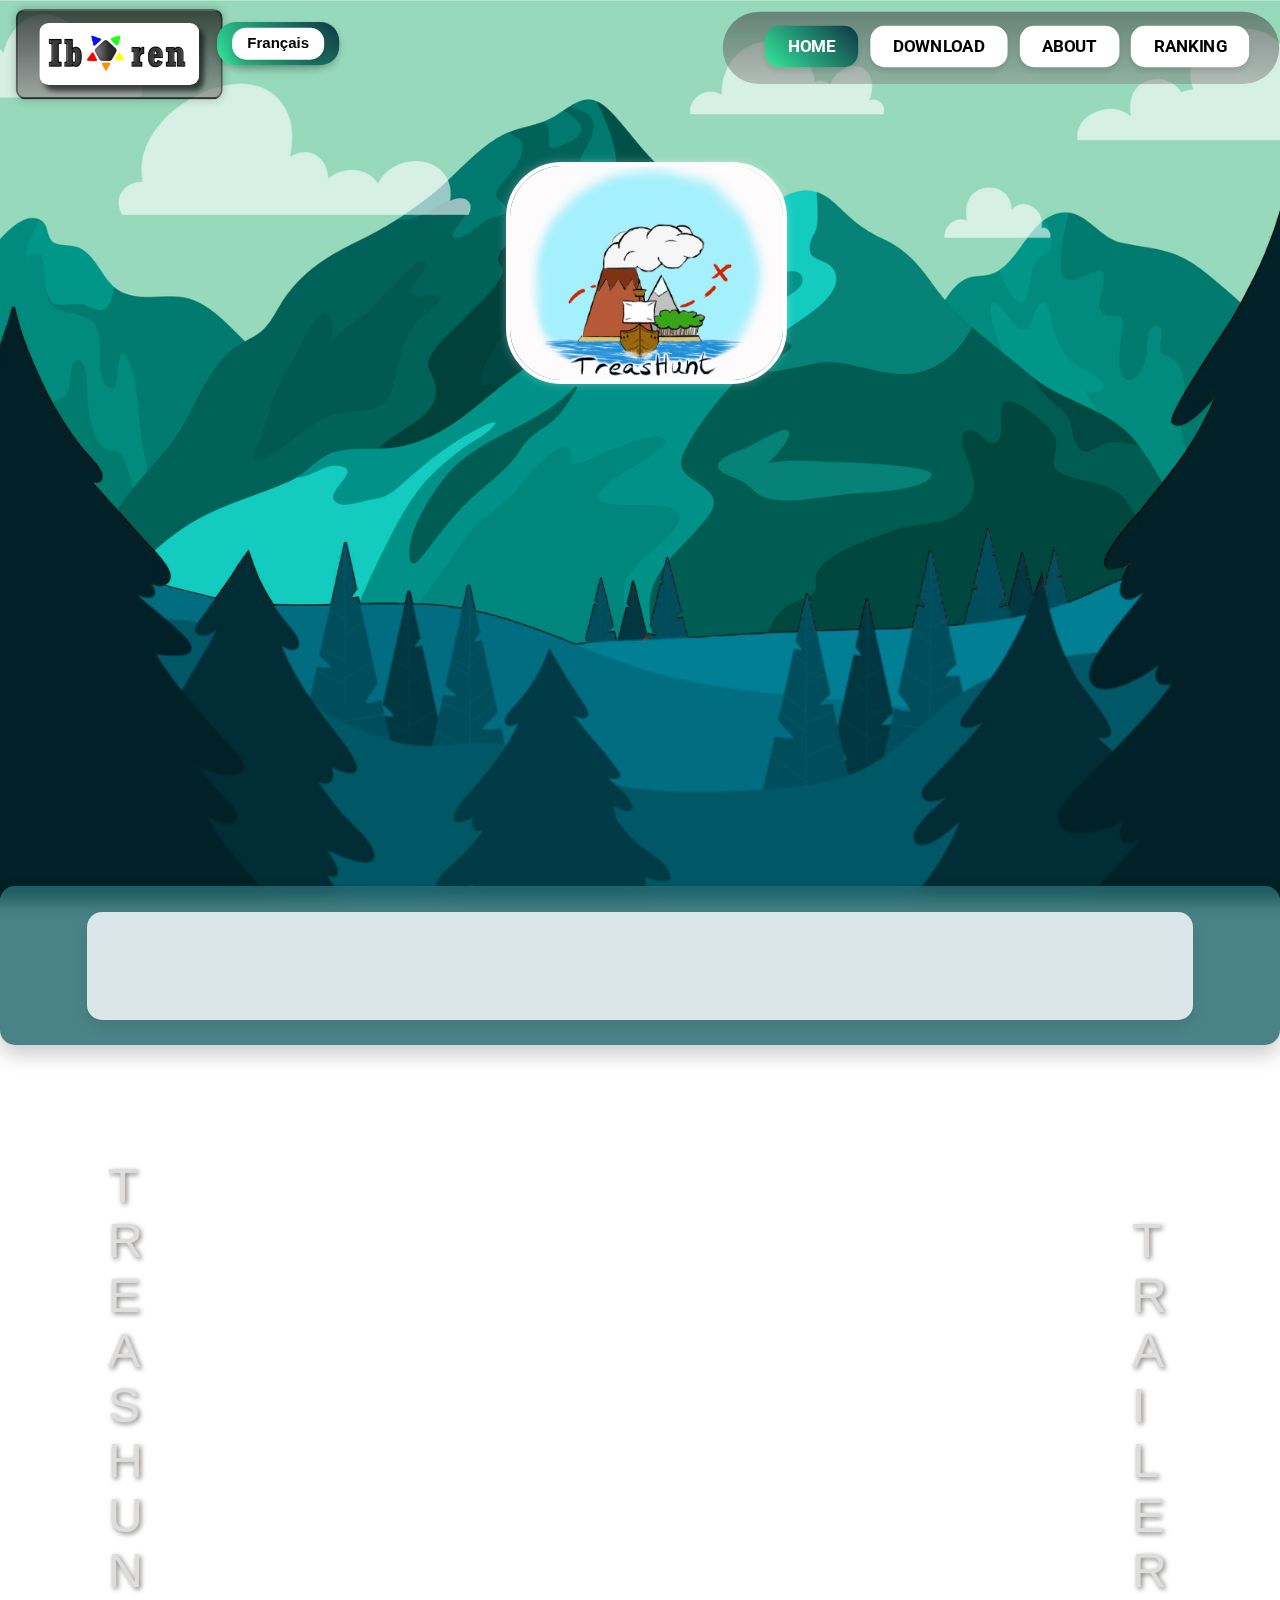
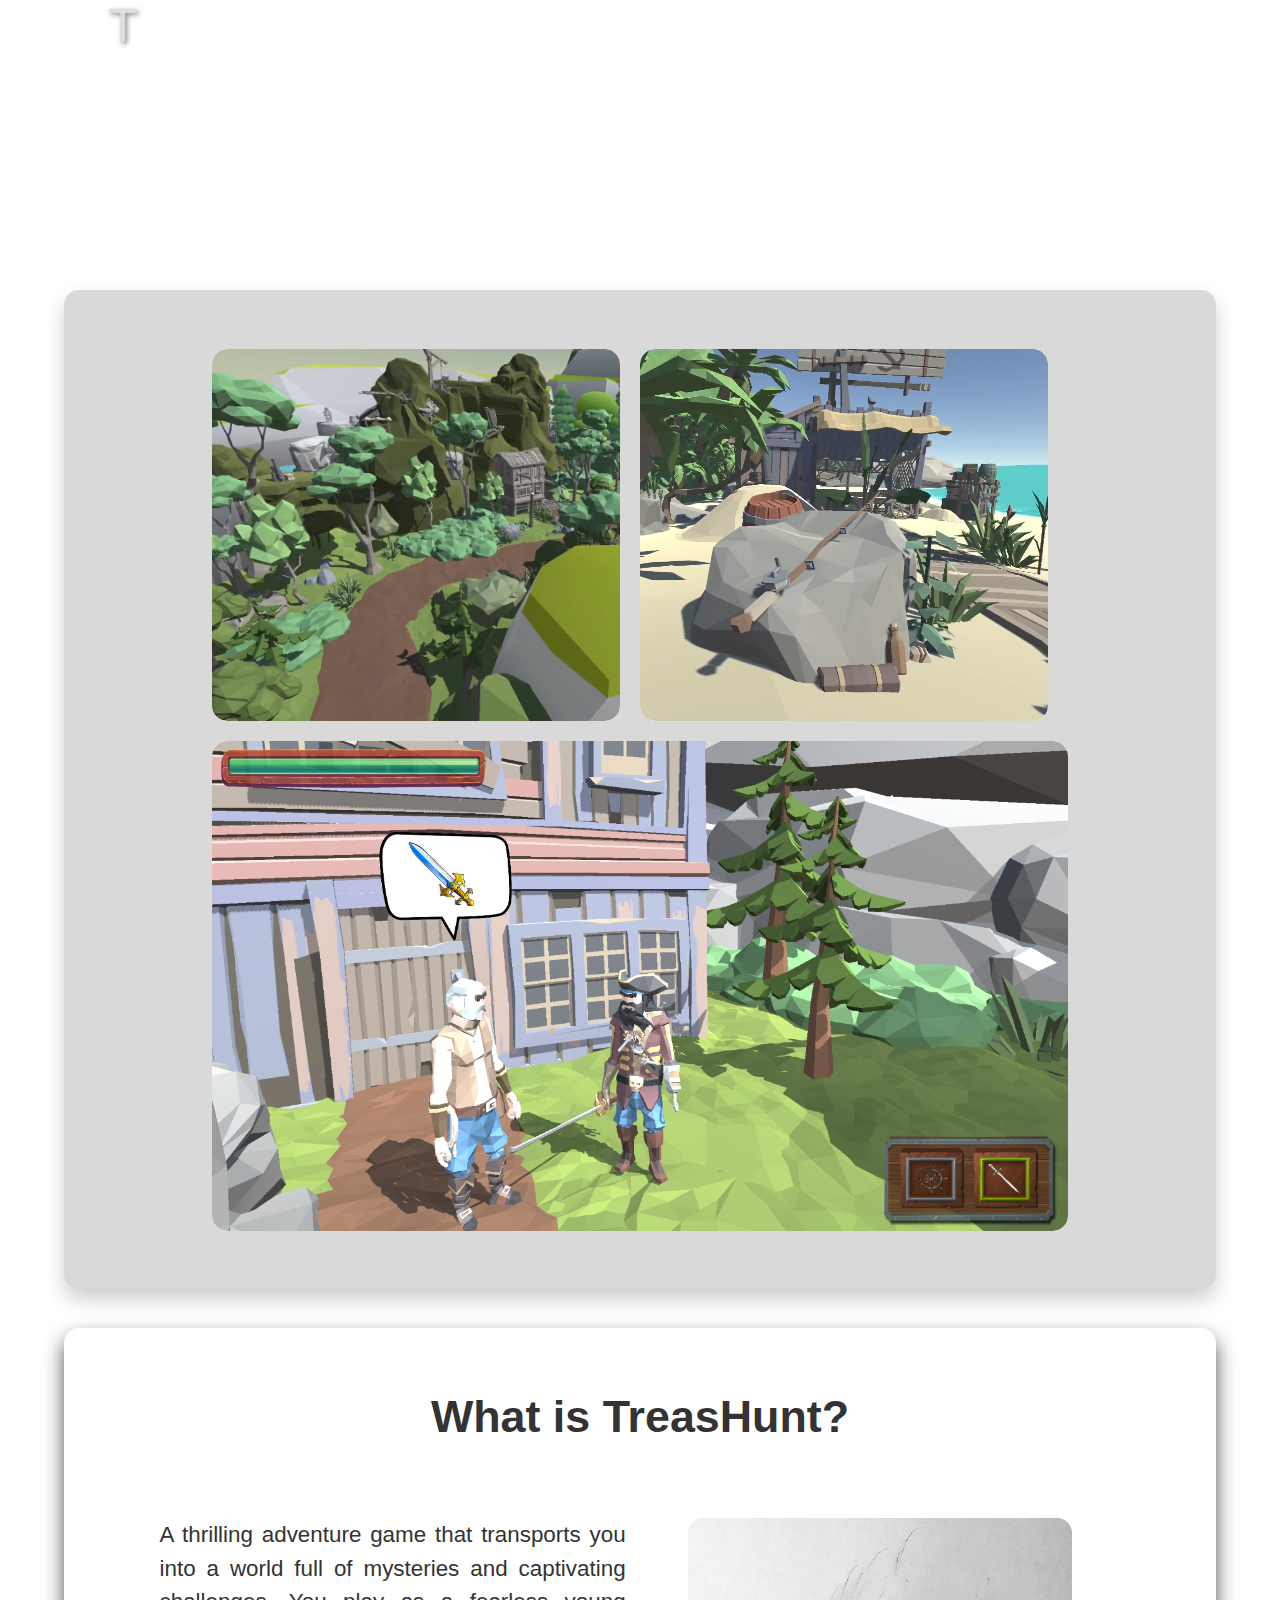
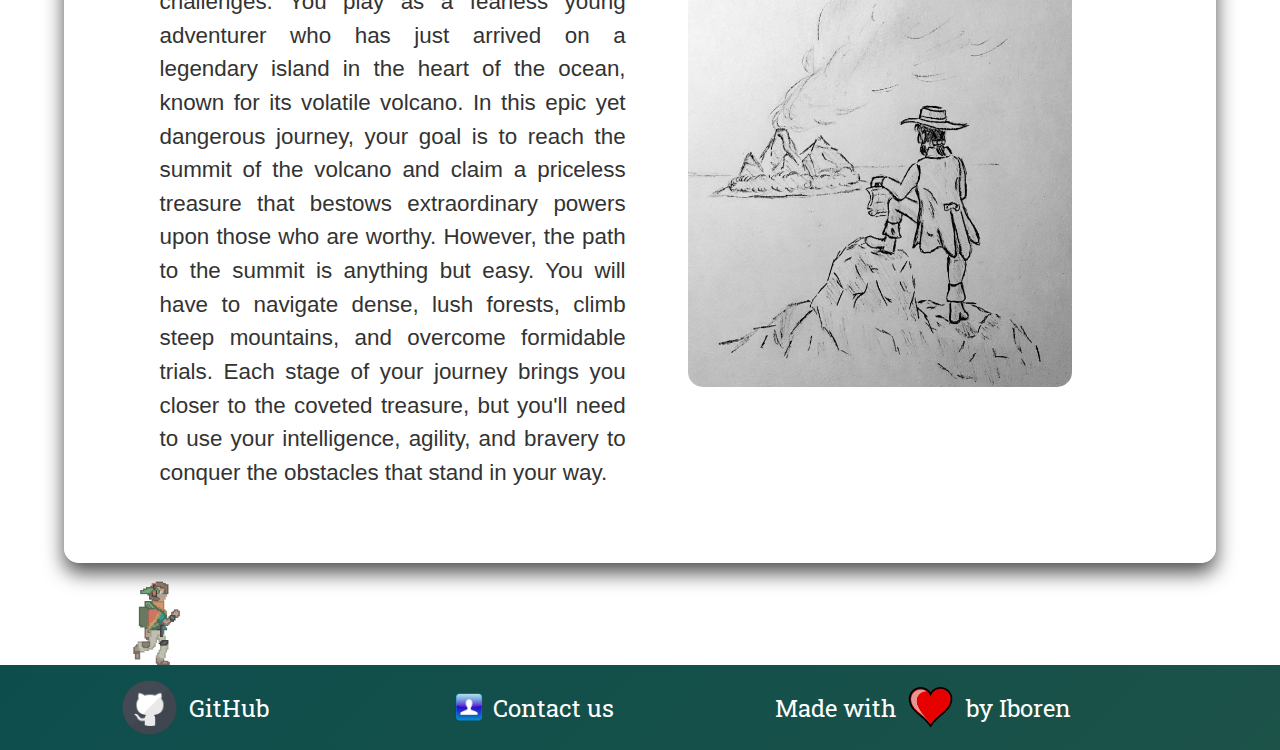
<file: index.html>
<!DOCTYPE html>
<html lang="fr">
<head>
    <meta charset="UTF-8">
    <meta name="viewport" content="width=device-width, initial-scale=1.0">
    <title>Accueil</title>

    <link rel="preconnect" href="https://fonts.googleapis.com">
    <link rel="preconnect" href="https://fonts.gstatic.com" crossorigin>
   
    <link rel="stylesheet" href="style/navbar.css">
    <link rel="stylesheet" href="style/style-home.css">
    <link rel="stylesheet" href="/style/custom-cursor.css">
    <script src="js/index-lang.js"></script>
    
    
</head>
<style>

    
</style>
<body>
    <div class="cursor"></div>
    <div class="cursor2"></div>
    <div class="black-background">
        <section>
            <div class="parallax">
                <div class="background-layer" data-speed="5"></div>
                <img src="media/Forestpt1.png" class="layer" id="plain" data-speed="0">
                <img src="media/Forestpt2.png" class="layer" id="sky" data-speed="2">
                <a href="./index/download.html"><img src="media/logo_v0.png" class="logo-rotate" id="logo" alt="Logo"></a>
            </div>
        </section>
    </div>
    <header>
        <div class="logo-bg">
            <div class="logo-container">
                <a href="index/download.html"><img src="media/iboren.png" id="ibo" alt="iboren"></a>
            </div>
        </div>
       <div class="language-switcher">
    <button id="lang-en" style="display: none;">English</button>
    <button id="lang-fr" class="active">Français</button>
</div>

        
        <nav>
            <ul>
                <li><a href="index.html"  class ="active a-nav">Home</a></li>
                <li><a href="index/download.html" class="a-nav" id="download-nav">Download</a></li>
                <li><a href="index/about.html" class="a-nav">About</a></li>
                <li><a href="index/leaderboard.html" class="a-nav">Ranking</a></li>
            </ul>
           
        </nav>
    </header>
    <div class="sec">
        <div class="translucent-background">
            <div class="wrapper">
                <div class="text-box">
                    <h3>Welcome to Treashunt</h3>
                </div>
            </div>
        </div>

        <div class="video-container">
            <div class="text-left">
                <p>T<br>R<br>E<br>A<br>S<br>H<br>U<br>N<br>T</p>
            </div>
             
            <div class="video-frame">
                <div id="player">
           
                </div>
            </div>
            <div class="text-right">
                <p>T<br>R<br>A<br>I<br>L<br>E<br>R</p>
            </div>
           
        </div>
        
        <div class="animated-title" style="margin-top: 50%;">
            <h1>Set off on an adventure !</h1>
        </div>
        
        
        <div class="background-Picture">
            <div class="picture-treashunt">
                <div class="grid-item">
                    <img src="media/forestchap1.png" alt="Forest">
                    <div class="text-overlay">
                        <h3>Adventure</h3>
                    </div>
                </div>
                <div class="grid-item">
                    <img src="media/beach.png" alt="Beach">
                    <div class="text-overlay">
                        <h3>Emotional</h3>
                    </div>
                </div>
                <div class="grid-item large">
                    <img src="media/trader.png" alt="Trader">
                    <div class="text-overlay">
                        <h3>History</h3>
                    </div>
                </div>
            </div>
        </div>
    </div>
    <div class="Story-content">
        <div class="story-background">
            <div class="story-header">
                <h2>What is TreasHunt ?</h2>
            </div>
            <div class="story-content">
                <div class="story-text">
                    <p>A thrilling adventure game that transports you into a world full of mysteries and captivating challenges. 
                        You play as a fearless young adventurer who has just arrived on a legendary island in the heart of the ocean, 
                        known for its volatile volcano. In this epic yet dangerous journey, your goal is to reach the summit of the volcano 
                        and claim a priceless treasure that bestows extraordinary powers upon those who are worthy. <br>
                        However, the path to the summit is anything but easy. You will have to navigate dense, lush forests, 
                        climb steep mountains, and overcome formidable trials. Each stage of your journey brings you closer to the coveted treasure, 
                        but you'll need to use your intelligence, agility, and bravery to conquer the obstacles that stand in your way.
                    </p>
                </div>
                
                <div class="story-image">
                    <img src="media/dessin.png" alt="Volcano">
                </div>
            </div>
        </div>
    </div>
    <img src="media/runner.gif" class="runner" alt="LBonet">
    <img src="media/bubble.png" class="bubble" alt="Bubblet">

   
    <div class="footer-container">
       
        <ul class="footer-links">
            <li class="footer-item">
                <a href="https://github.com/frost-phoenix/treashunt" target="_blank">
                    <img src="media/github-logo.png" id="github-logo" alt="GitHub" class="footer-icon">
                    GitHub
                </a>
            </li>
            <li class="footer-item">
                <a href="https://mail.google.com" target="_blank" class="contact-link">
                    <img src="media/contact-logo.png" id="contact-logo" alt="Contact" class="footer-icon">
                    <span id="contact">Contact us</span>
                </a>
            </li>
            <li class="footer-item">
                Made with <img src="media/heart-logo.png" alt="Heart" class="footer-icon"> by Iboren
            </li>
        </ul>
    </div>


    <script>
        window.addEventListener('scroll', function() {
            const header = document.querySelector('header');
            if (window.scrollY > 100) {
                document.body.classList.add('scrolled');
            } else {
                document.body.classList.remove('scrolled');
            }
        });
    </script>
    
    <script>
      window.addEventListener('scroll', function() {
        const layers = document.querySelectorAll('.layer, .background-layer');
        layers.forEach(layer => {
            const speed = parseFloat(layer.getAttribute('data-speed'));
            const yPos = -(window.pageYOffset * speed / 2);
            layer.style.transform = `translateY(${yPos}px)`;
        });

        const scrollY = window.scrollY;

        const sky = document.getElementById('sky');
        if (sky) {
            sky.style.top = `${scrollY * 1.6}px`;
        }
        if (logo) {
        const scrollY = window.scrollY || window.pageYOffset;
        const opacity = scrollY > 550 ? 0 : 1;

    
        const initialTopPercent = 18;
        const initialTopPixels = (initialTopPercent / 100) * window.innerHeight;
        const newTopPixels = initialTopPixels - scrollY *1.5 ;

        logo.style.top = `${newTopPixels}px`;
        logo.style.opacity = opacity;
    }
    });
        window.addEventListener('scroll', function() {
            const textBox = document.querySelector('.text-box');
            const textBoxPosition = textBox.getBoundingClientRect().top;
            const screenPosition = window.innerHeight / 1.3;

            if (textBoxPosition < screenPosition) {
                textBox.classList.add('reveal');
                textBox.classList.add('visible');
               
            }
        });

        window.addEventListener('scroll', function() {
    const animatedTitle = document.querySelector('.animated-title');
    const titlePosition = animatedTitle.getBoundingClientRect().top;
    const screenPosition = window.innerHeight / 1.3;
    const trad = document.querySelector('language-switcher');
    
    if (titlePosition < screenPosition) {
        animatedTitle.classList.add('visible');
    }
});
    </script>
    <script>
     
           
        var tag = document.createElement('script');
        tag.src = "https://www.youtube.com/iframe_api";
        var firstScriptTag = document.getElementsByTagName('script')[0];
        firstScriptTag.parentNode.insertBefore(tag, firstScriptTag);

       
        var player;
        function onYouTubeIframeAPIReady() {
            player = new YT.Player('player', {
                height: '390',
                width: '640',
                videoId: 'hZgV6ss62sE',
                events: {
                    'onReady': onPlayerReady,
                    'onStateChange': onPlayerStateChange
                }
            });
        }

       
        function onPlayerReady(event) {
            event.target.playVideo();
        }

     
        var done = false;
        function onPlayerStateChange(event) {
            if (event.data == YT.PlayerState.PLAYING && !done) {
                done = true;
            }
        }
        function stopVideo() {
            player.stopVideo();
        }
 
   

        document.addEventListener("DOMContentLoaded", function() {
        const btnEnglish = document.getElementById('lang-en');
        const btnFrench = document.getElementById('lang-fr');

        btnEnglish.addEventListener('click', function() {
            btnEnglish.style.display = 'none';
            btnFrench.style.display = 'inline-block';
            btnEnglish.classList.remove('active');
            btnFrench.classList.add('active');
        
        });

        btnFrench.addEventListener('click', function() {
            btnFrench.style.display = 'none';
            btnEnglish.style.display = 'inline-block';
            btnFrench.classList.remove('active');
            btnEnglish.classList.add('active');
            
        });
    });


    </script>
</body>
</html>
</file>
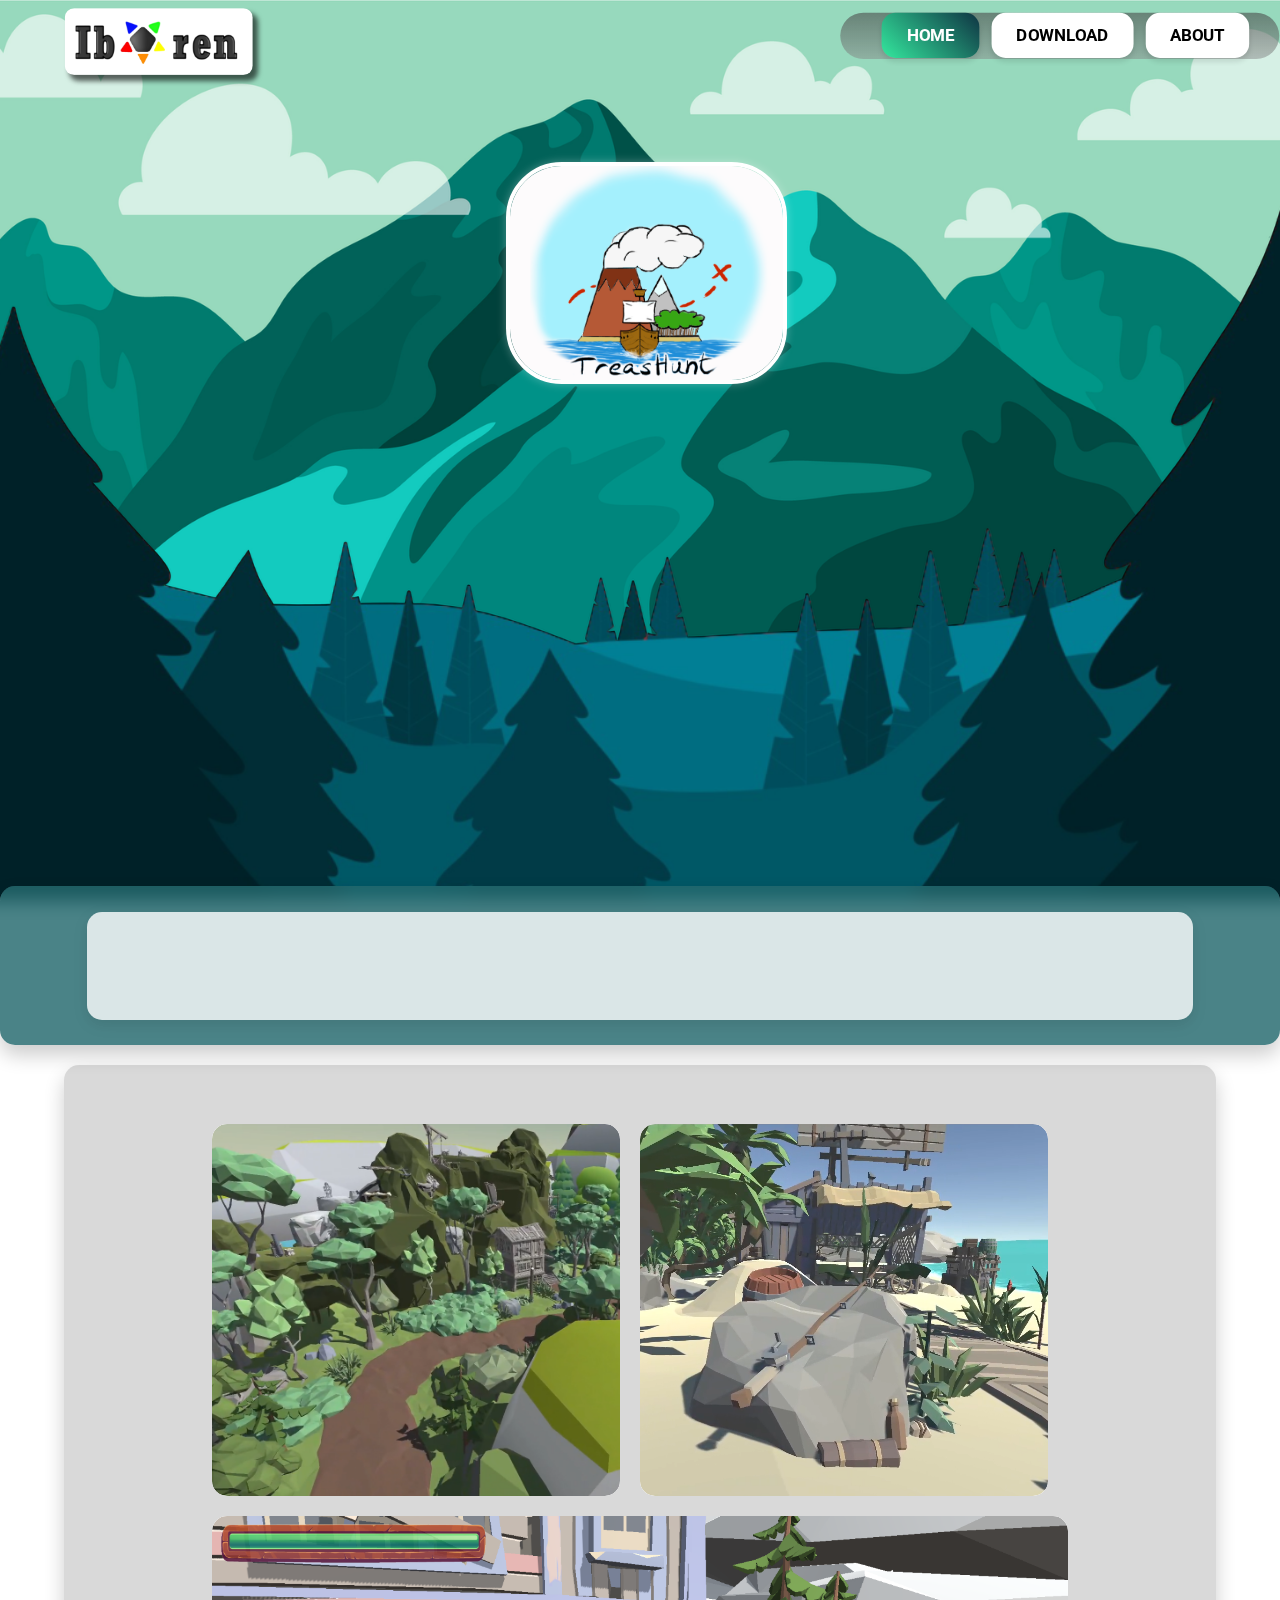
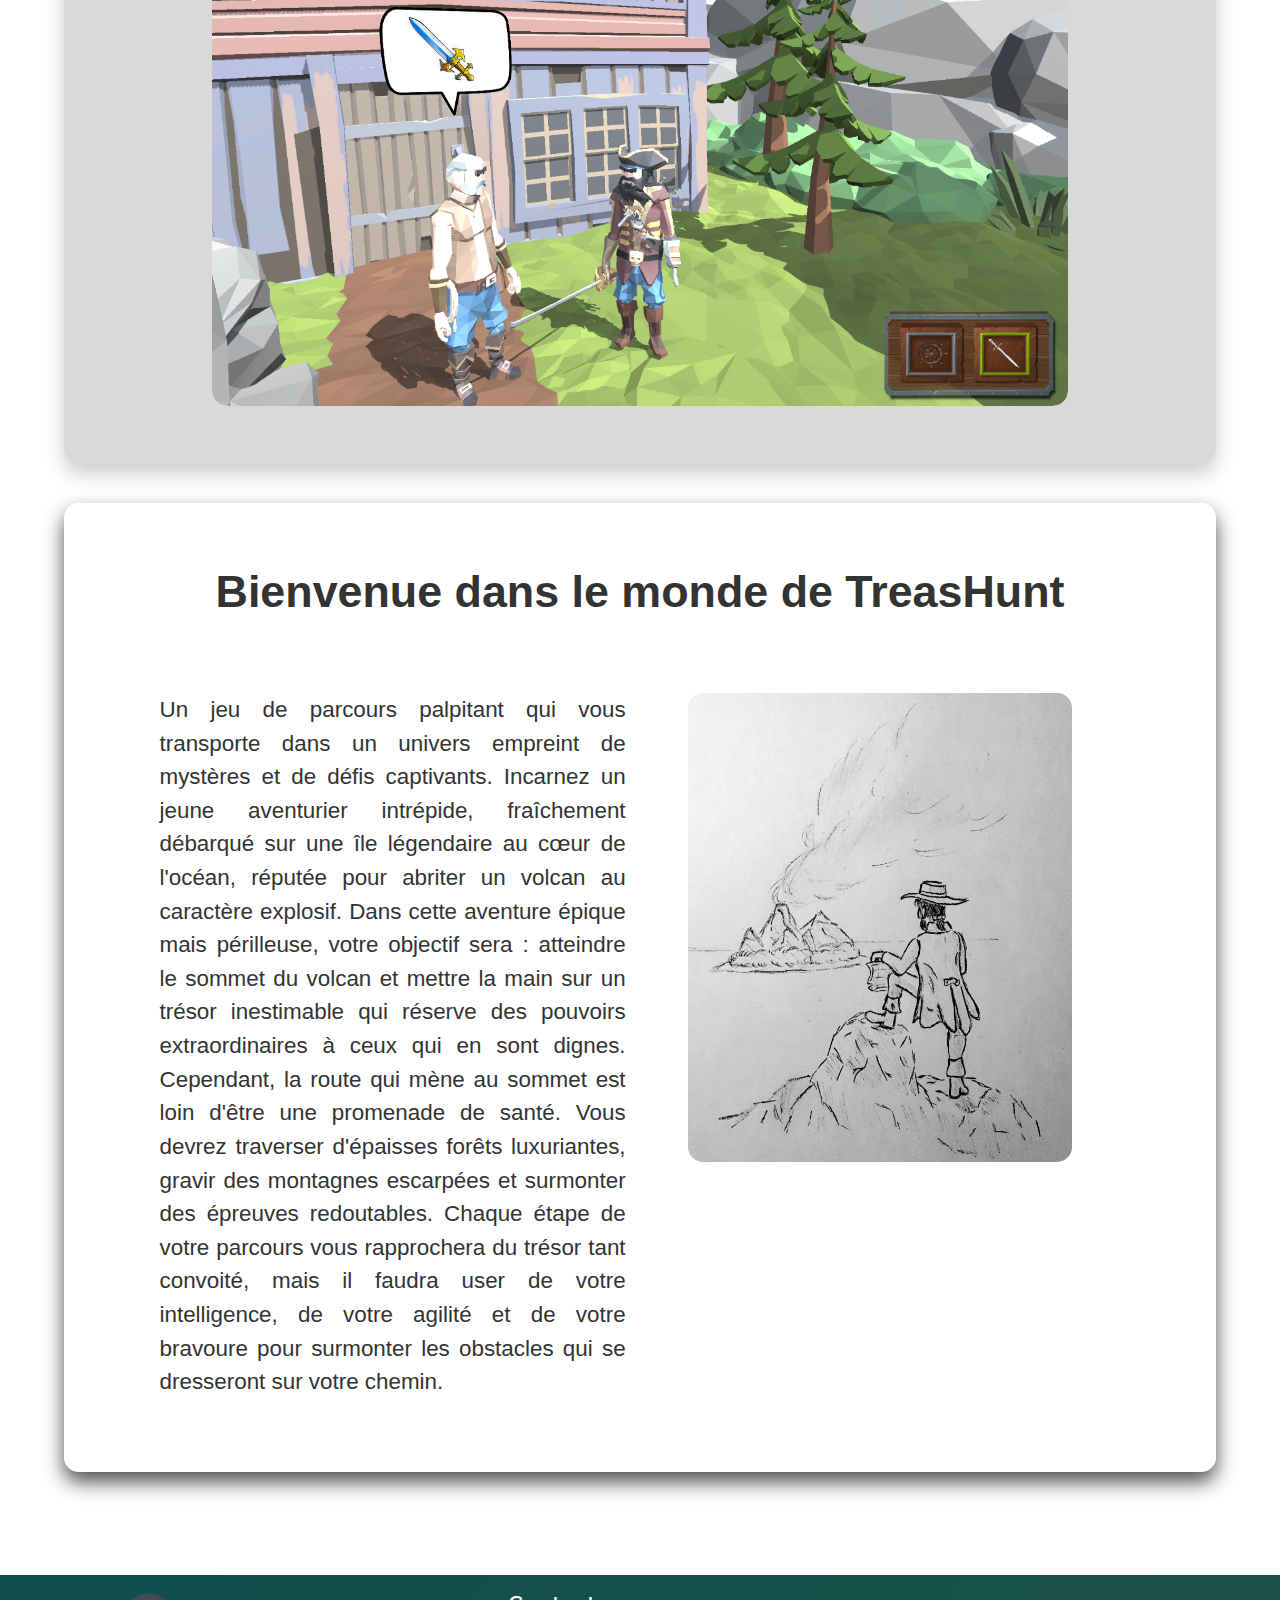
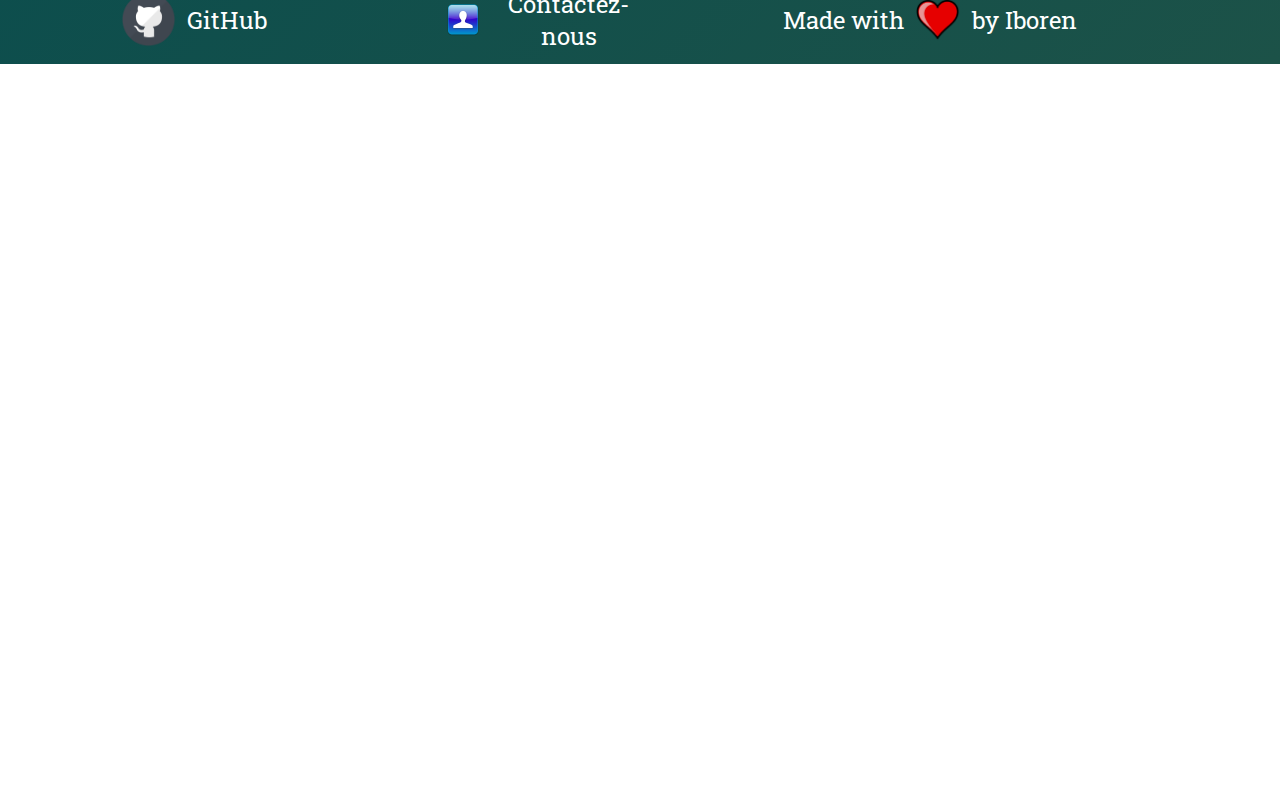
<file: index-home.html>
<!DOCTYPE html>
<html lang="fr">
<head>
    <meta charset="UTF-8">
    <meta name="viewport" content="width=device-width, initial-scale=1.0">
    <title>Iboren Website</title>
    <link rel="stylesheet" href="style/style-home.css">
    <link rel="stylesheet" href="style/navbar.css">
</head>
<body>
    <header>
        <div class="logo-container">
            <img src="media/iboren.png" id="ibo" alt="iboren">
        </div>
        <nav>
            <ul>
                <li><a href="index-home.html" class="active">Home</a></li>
                <li><a href="index/download.html">Download</a></li>
                <li><a href="index/about.html">About</a></li>
            </ul>
        </nav>
    </header>
    <div class="black-background">
        <section>
            <div class="parallax">
                <div class="background-layer" data-speed="5"></div>
                <img src="media/Forestpt1.png" class="layer" id="plain" data-speed="0">
                <img src="media/Forestpt2.png" class="layer" id="sky" data-speed="2">
                <img src="media/logo_v0.png" class="logo-rotate" id="logo" alt="Logo">
            </div>
        </section>
    </div>
    <div class="sec">
        <div class="translucent-background">
            <div class="wrapper">
                <div class="text-box">
                    <h3>Welcome in Treashunt</h3>
                </div>
            </div>
        </div>

        <div class="background-Picture">
            <div class="picture-treashunt">
                <div class="grid-item">
                    <img src="media/forestchap1.png" alt="Forest">
                    <div class="text-overlay">
                        <h3>Aventure</h3>
                    </div>
                </div>
                <div class="grid-item">
                    <img src="media/beach.png" alt="Beach">
                    <div class="text-overlay">
                        <h3>Emotion</h3>
                    </div>
                </div>
                <div class="grid-item large">
                    <img src="media/trader.png" alt="Trader">
                    <div class="text-overlay">
                        <h3>Histoire</h3>
                    </div>
                </div>
            </div>
        </div>
    </div>
    <div class="Story-content">
        <div class="story-background">
            <div class="story-header">
                <h2>Bienvenue dans le monde de TreasHunt</h2>
            </div>
            <div class="story-content">
                <div class="story-text">
                    <p>Un jeu de parcours palpitant qui vous transporte dans un univers empreint de mystères et de défis captivants. Incarnez un jeune aventurier intrépide, fraîchement débarqué sur une île légendaire au cœur de l'océan, réputée pour abriter un volcan au caractère explosif. Dans cette aventure épique mais périlleuse, votre objectif sera : atteindre le sommet du volcan et mettre la main sur un trésor inestimable qui réserve des pouvoirs extraordinaires à ceux qui en sont dignes. Cependant, la route qui mène au sommet est loin d'être une promenade de santé. Vous devrez traverser d'épaisses forêts luxuriantes, gravir des montagnes escarpées et surmonter des épreuves redoutables. Chaque étape de votre parcours vous rapprochera du trésor tant convoité, mais il faudra user de votre intelligence, de votre agilité et de votre bravoure pour surmonter les obstacles qui se dresseront sur votre chemin.</p>
                </div>
                <div class="story-image">
                    <img src="media/dessin.png" alt="Volcano">
                </div>
            </div>
        </div>
    </div>
    <section class="EndPage">
        <div class="footer-container">
            <ul class="footer-links">
                <li class="footer-item">
                    <a href="https://github.com/iboren" target="_blank">
                        <img src="media/github-logo.png" id="github-logo" alt="GitHub" class="footer-icon">
                        GitHub
                    </a>
                </li>
                <li class="footer-item">
                    <a href="https://mail.google.com" target="_blank" class="contact-link">
                        <img src="media/contact-logo.png" id="contact-logo" alt="Contact" class="footer-icon">
                        <span>Contactez-nous</span>
                    </a>
                </li>
                <li class="footer-item">
                    Made with <img src="media/heart-logo.png" alt="Heart" class="footer-icon"> by Iboren
                </li>
            </ul>
        </div>
    </section>
    
    
    
    
    <script>
      window.addEventListener('scroll', function() {
        const layers = document.querySelectorAll('.layer, .background-layer');
        layers.forEach(layer => {
            const speed = parseFloat(layer.getAttribute('data-speed'));
            const yPos = -(window.pageYOffset * speed / 2);
            layer.style.transform = `translateY(${yPos}px)`;
        });

        const scrollY = window.scrollY;

        const sky = document.getElementById('sky');
        if (sky) {
            sky.style.top = `${scrollY * 1.6}px`;
        }

        const logo = document.getElementById('logo');
        if (logo) {
            const opacity = scrollY > 550 ? 0 : 1; // Ajustez cette valeur selon votre besoin
            logo.style.top = `${scrollY *0.1}px`; // Ajustez cette valeur pour contrôler le déplacement vertical du logo
            logo.style.opacity = opacity;
        }
    });
        window.addEventListener('scroll', function() {
            const textBox = document.querySelector('.text-box');
            const textBoxPosition = textBox.getBoundingClientRect().top;
            const screenPosition = window.innerHeight / 1.3;

            if (textBoxPosition < screenPosition) {
                textBox.classList.add('reveal');
                textBox.classList.add('visible');
            }
        });
    </script>
</body>
</html>
</file>
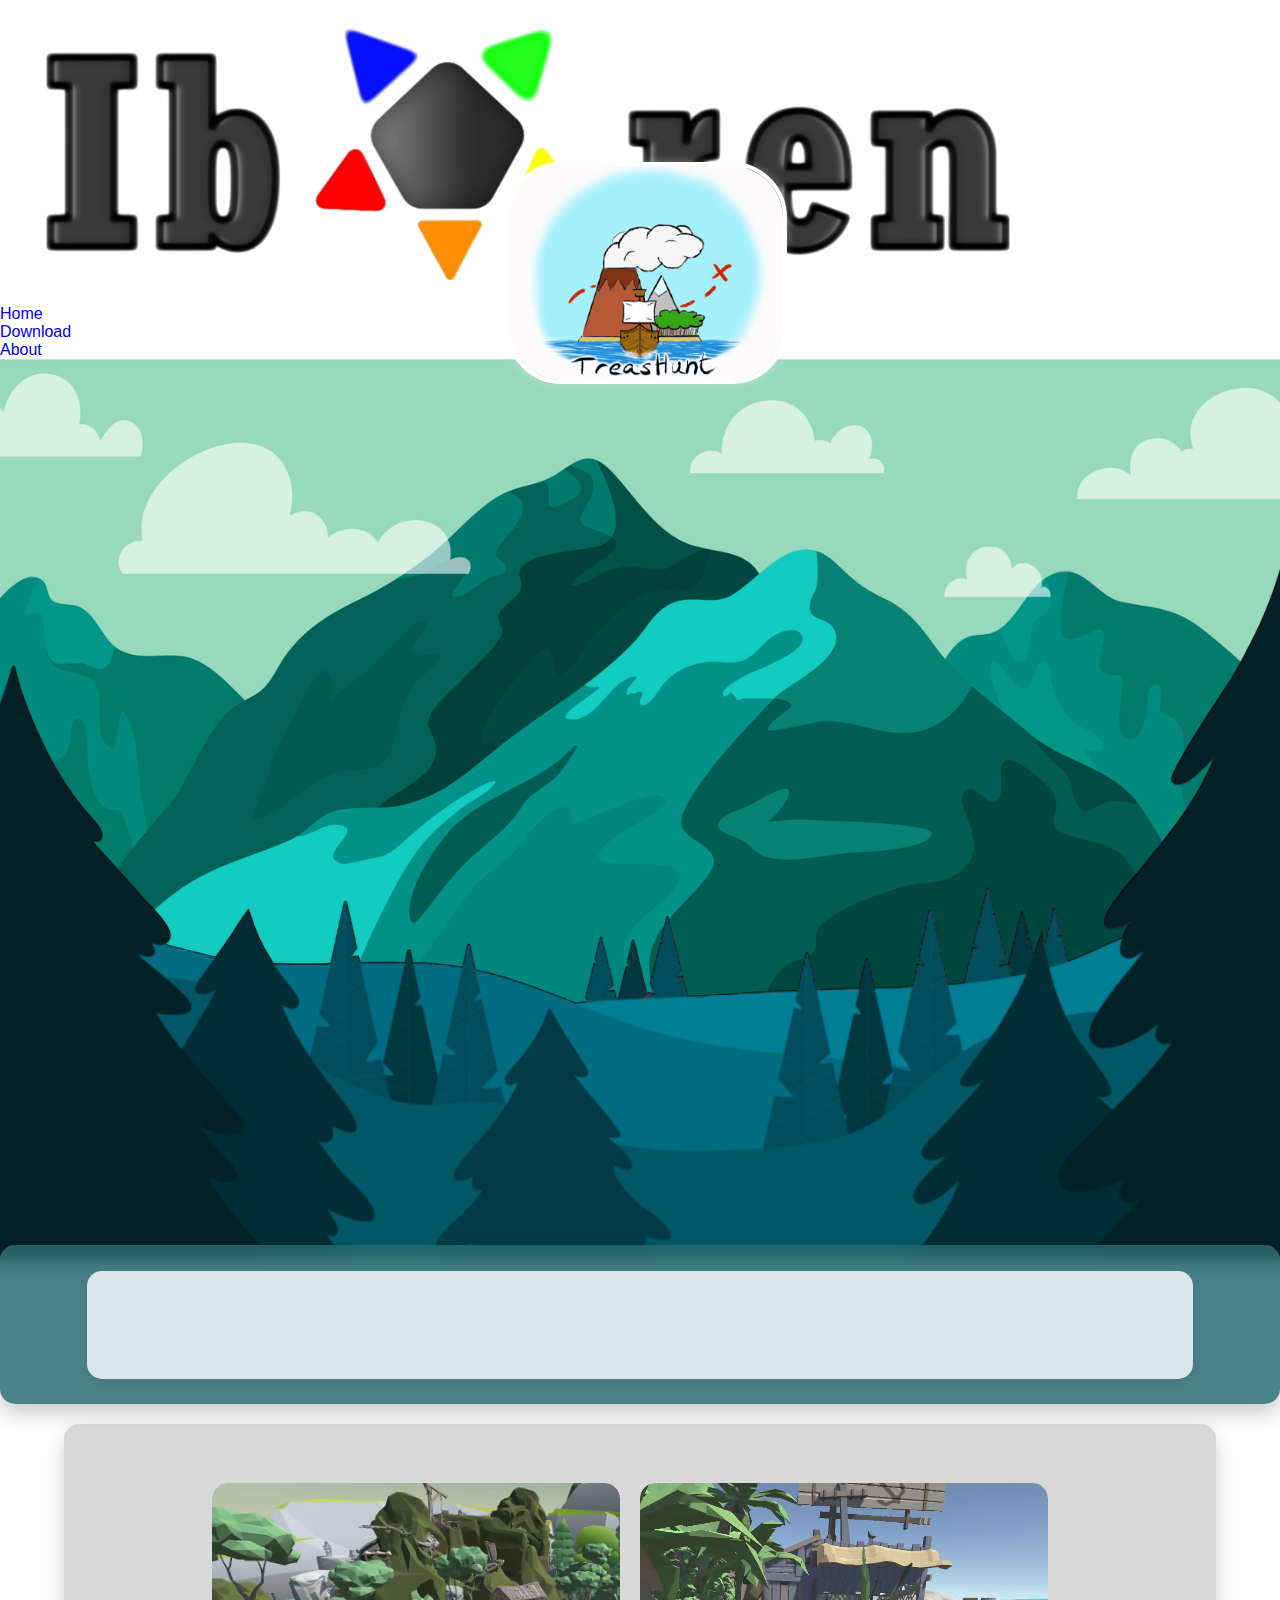
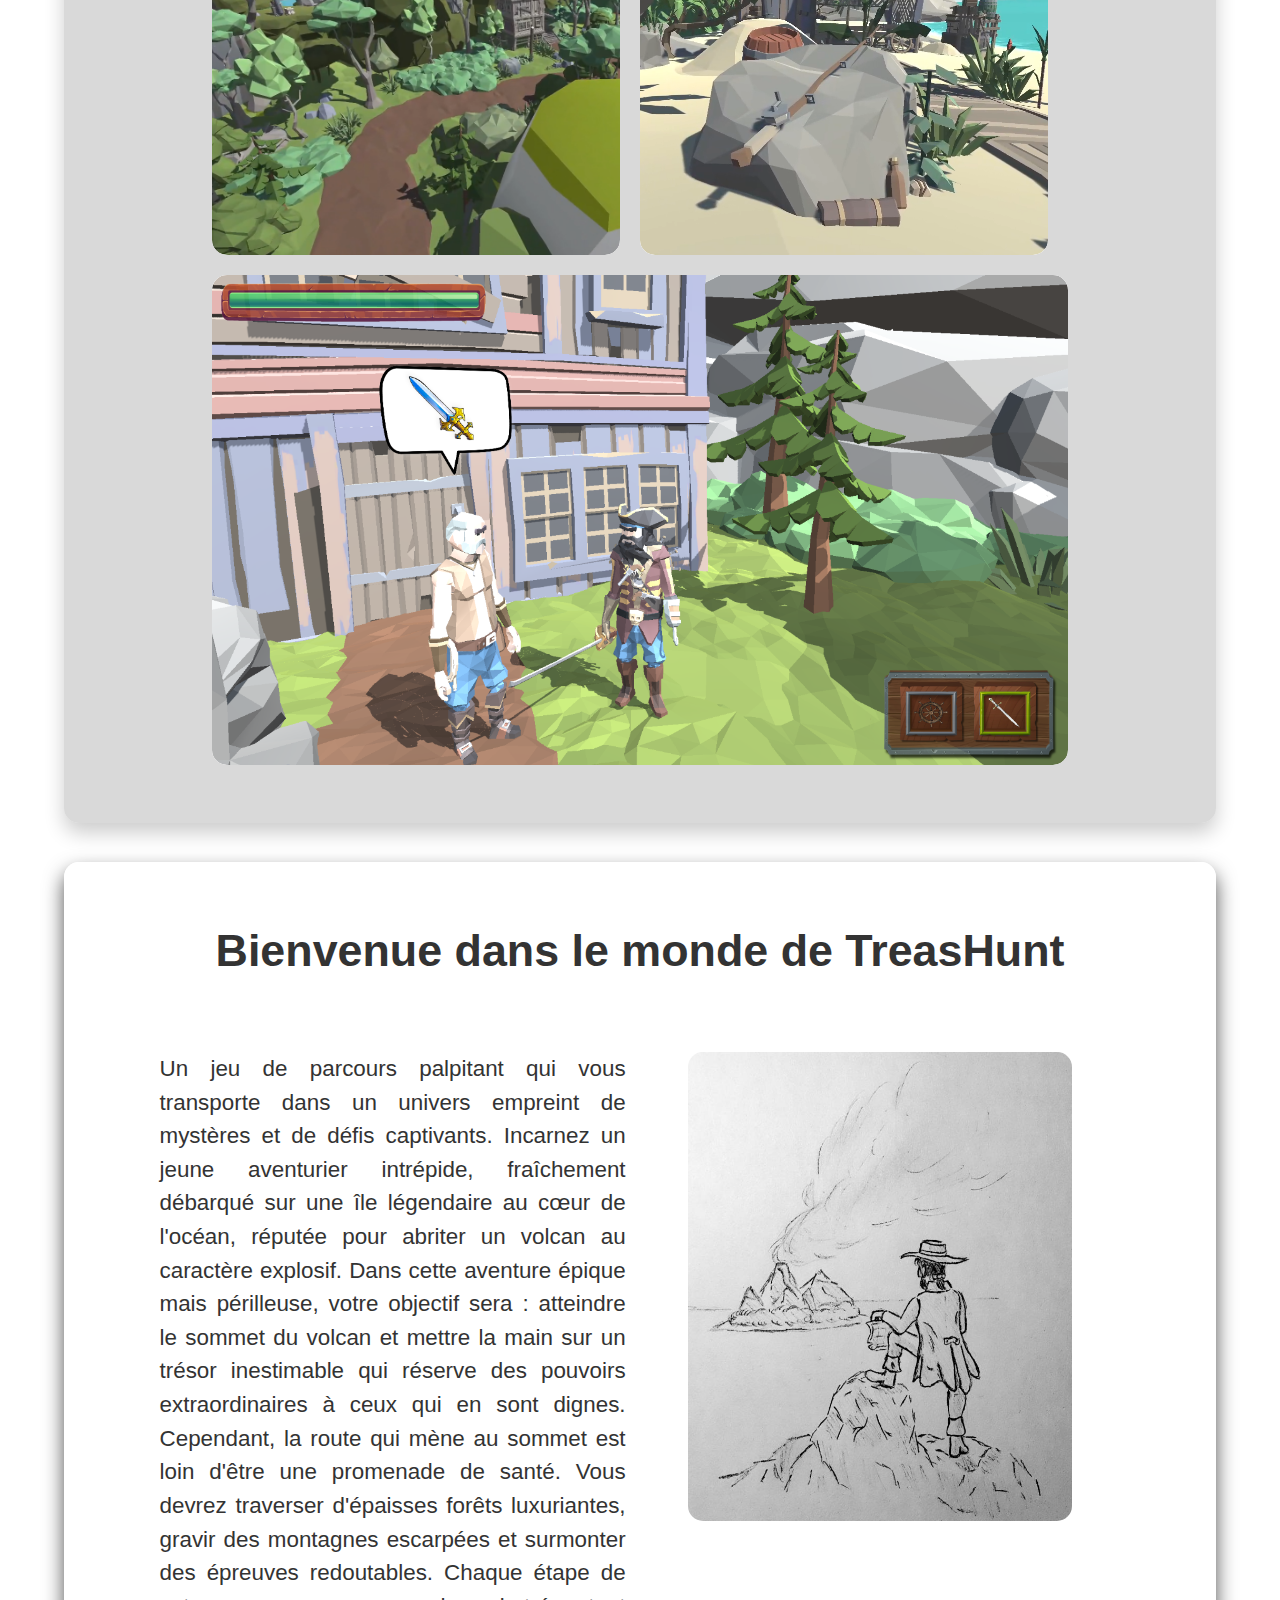
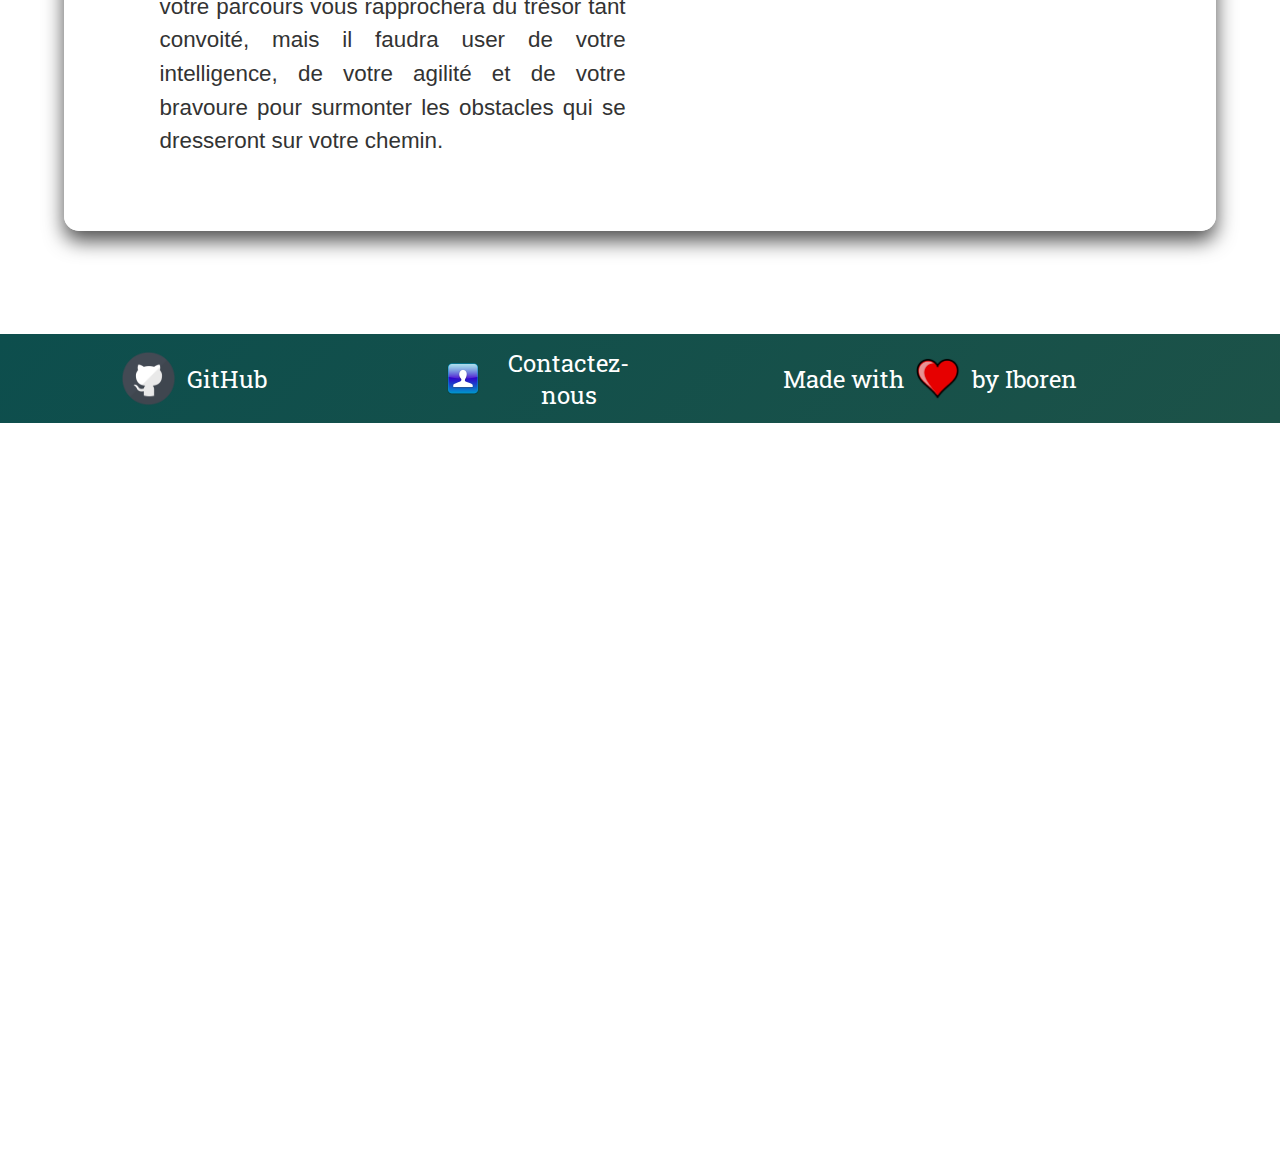
<file: index/index-home.html>
<!DOCTYPE html>
<html lang="fr">
<head>
    <meta charset="UTF-8">
    <meta name="viewport" content="width=device-width, initial-scale=1.0">
    <title>Iboren Website</title>
    <link rel="stylesheet" href="../style/style-home.css">
</head>
<body>
    <header>
        <div class="logo-container">
            <img src="../media/iboren.png" id="ibo" alt="iboren">
        </div>
        <nav>
            <ul>
                <li><a href="index-home.html" class="active">Home</a></li>
                <li><a href="download.html">Download</a></li>
                <li><a href="about.html">About</a></li>
            </ul>
        </nav>
    </header>
    <div class="black-background">
        <section>
            <div class="parallax">
                <div class="background-layer" data-speed="5"></div>
                <img src="../media/Forestpt1.png" class="layer" id="plain" data-speed="0">
                <img src="../media/Forestpt2.png" class="layer" id="sky" data-speed="2">
                <img src="../media/logo_v0.png" class="logo-rotate" id="logo" alt="Logo">
            </div>
        </section>
    </div>
    <div class="sec">
        <div class="translucent-background">
            <div class="wrapper">
                <div class="text-box">
                    <h3>Welcome in Treashunt</h3>
                </div>
            </div>
        </div>

        <div class="background-Picture">
            <div class="picture-treashunt">
                <div class="grid-item">
                    <img src="../media/forestchap1.png" alt="Forest">
                    <div class="text-overlay">
                        <h3>Aventure</h3>
                    </div>
                </div>
                <div class="grid-item">
                    <img src="../media/beach.png" alt="Beach">
                    <div class="text-overlay">
                        <h3>Emotion</h3>
                    </div>
                </div>
                <div class="grid-item large">
                    <img src="../media/trader.png" alt="Trader">
                    <div class="text-overlay">
                        <h3>Histoire</h3>
                    </div>
                </div>
            </div>
        </div>
    </div>
    <div class="Story-content">
        <div class="story-background">
            <div class="story-header">
                <h2>Bienvenue dans le monde de TreasHunt</h2>
            </div>
            <div class="story-content">
                <div class="story-text">
                    <p>Un jeu de parcours palpitant qui vous transporte dans un univers empreint de mystères et de défis captivants. Incarnez un jeune aventurier intrépide, fraîchement débarqué sur une île légendaire au cœur de l'océan, réputée pour abriter un volcan au caractère explosif. Dans cette aventure épique mais périlleuse, votre objectif sera : atteindre le sommet du volcan et mettre la main sur un trésor inestimable qui réserve des pouvoirs extraordinaires à ceux qui en sont dignes. Cependant, la route qui mène au sommet est loin d'être une promenade de santé. Vous devrez traverser d'épaisses forêts luxuriantes, gravir des montagnes escarpées et surmonter des épreuves redoutables. Chaque étape de votre parcours vous rapprochera du trésor tant convoité, mais il faudra user de votre intelligence, de votre agilité et de votre bravoure pour surmonter les obstacles qui se dresseront sur votre chemin.</p>
                </div>
                <div class="story-image">
                    <img src="../media/dessin.png" alt="Volcano">
                </div>
            </div>
        </div>
    </div>
    
    
    
    
    
    




    <section class="EndPage">
        <div class="footer-container">
            <ul class="footer-links">
                <li class="footer-item">
                    <a href="https://github.com/iboren" target="_blank">
                        <img src="../media/github-logo.png" id="github-logo" alt="GitHub" class="footer-icon">
                        GitHub
                    </a>
                </li>
                <li class="footer-item">
                    <a href="https://mail.google.com" target="_blank" class="contact-link">
                        <img src="../media/contact-logo.png" id="contact-logo" alt="Contact" class="footer-icon">
                        <span>Contactez-nous</span>
                    </a>
                </li>
                <li class="footer-item">
                    Made with <img src="../media/heart-logo.png" alt="Heart" class="footer-icon"> by Iboren
                </li>
            </ul>
        </div>
    </section>
    
    
    
    
    <script>
      window.addEventListener('scroll', function() {
        const layers = document.querySelectorAll('.layer, .background-layer');
        layers.forEach(layer => {
            const speed = parseFloat(layer.getAttribute('data-speed'));
            const yPos = -(window.pageYOffset * speed / 2);
            layer.style.transform = `translateY(${yPos}px)`;
        });

        const scrollY = window.scrollY;

        const sky = document.getElementById('sky');
        if (sky) {
            sky.style.top = `${scrollY * 1.6}px`;
        }

        const logo = document.getElementById('logo');
        if (logo) {
            const opacity = scrollY > 550 ? 0 : 1; // Ajustez cette valeur selon votre besoin
            logo.style.top = `${scrollY *0.1}px`; // Ajustez cette valeur pour contrôler le déplacement vertical du logo
            logo.style.opacity = opacity;
        }
    });
        window.addEventListener('scroll', function() {
            const textBox = document.querySelector('.text-box');
            const textBoxPosition = textBox.getBoundingClientRect().top;
            const screenPosition = window.innerHeight / 1.3;

            if (textBoxPosition < screenPosition) {
                textBox.classList.add('reveal');
                textBox.classList.add('visible');
            }
        });
    </script>
</body>
</html>
</file>
<file: style/navbar.css>
@import url('https://fonts.googleapis.com/css2?family=Roboto:wght@300&display=swap');

body {
    margin: 0;
    font-family: 'Roboto', sans-serif;
}


header {
    scale: 0.94;
    text-decoration: none;
    list-style: none;
    position: fixed;
    top: 0;
    left: 0;
    width: 105%;
    display: flex;
    padding: 0.5% 2%;
    justify-content: space-between;
    align-items: center;
    z-index: 99999999999999;
   
    font-family: 'Roboto', sans-serif;
    font-weight: 300;
    color: #000000;
    border-radius: 15px;
}
header nav {
  
    background: linear-gradient(rgba(71, 71, 71, 0.588), rgba(134, 134, 134, 0.485));
    padding: 0.9em 2em;
    border-radius: 5vw;
    margin-top: -1%;
    transition: border-radius 0.5s ease, padding 1s ease, transform 0.5s ease, box-shadow 0.5s ease;
}

body.scrolled header nav {
    border-radius: 1vw;
    padding: 0.6em 1.5em;
    transform: scale(0.96);
    box-shadow: 0 0 20px 2px rgba(255, 255, 255, 0.7); /* Flash effect */
}





header nav ul {
    display: flex;
    justify-content: center;
    align-items: center;
    flex-wrap: wrap;
    margin: 0 0;
}

header nav ul li {
    margin-left: 1vw;
}

header nav ul li a {
    padding: 0.8em 1.5em;
    color: #000;
    border-radius: 15px;
    font-size: 1.1em;
    font-weight: 700;
    text-transform: uppercase;
    background: white;
    transition: background 0.3s ease, color 0.3s ease, transform 0.3s ease, box-shadow 0.3s ease;
    box-shadow: 0 4px 6px rgba(0, 0, 0, 0.1);
    position: relative;
    overflow: hidden;
    z-index: 1;
}

header nav ul li a::before {
    content: '';
    position: absolute;
    top: 50%;
    left: 50%;
    width: 300%;
    height: 300%;
    background: rgba(0, 0, 0, 0.1);
    transition: all 0.3s ease;
    transform: translate(-50%, -50%) scale(0);
    border-radius: 50%;
    z-index: -1;
}

header nav ul li a:hover::before {
    transform: translate(-50%, -50%) scale(1);
}

header nav ul li a:hover {
    color: #fff;
    transform: scale(1.05);
    box-shadow: 0 8px 12px rgba(0, 0, 0, 0.2);
    background: rgba(0, 0, 0, 0.1);
}

header nav ul li a.active {
    background: linear-gradient(45deg, #34e89e, #0f3443);
    color: #fff;
}

header nav ul li a:not(:hover):not(.active) {
    background: white;
}

.logo-container {
    display: flex;
    justify-content: center;
    align-items: center;
    background-color: white;
    padding: 0.4em 0.1em;
    border-radius: 10px;
    width: 50%;
    min-width: 170px;
    max-width: 200px;
    box-shadow: 5px 6px 6px rgba(0, 0, 0, 0.6);
    transition: transform 0.3s ease, box-shadow 0.3s ease, border 0.3s ease;
    border: 2px solid transparent;
}

body.scrolled .logo-container {
    transform: scale(0.95);
    box-shadow: 0 8px 12px rgba(0, 0, 0, 0.2);
    border: 3px solid rgba(0, 0, 0, 0.7);
   
    
}
.logo-bg {
    background: linear-gradient(rgba(16, 16, 16, 0.716), rgba(134, 134, 134, 0.704));
    padding: 0.8em 0.5em; 
    display: flex;
    justify-content: center;
    align-items: center;
    text-align: center;
    opacity: 1;
    transition: opacity 0.8s ease;
    border-radius: 10px; 
    border: 2px solid rgba(0, 0, 0, 0.366);
    box-shadow: 0 0 10px rgba(0, 0, 0, 0.2);
    margin-left:-4%; 
}

body.scrolled .logo-bg {
    opacity: 0;
}


#ibo {
    width: 100%;
    height: auto;
    border-radius: 10px;
    
    
}

::-webkit-scrollbar {
    width: 10px;
    height: 8px;
}

::-webkit-scrollbar-track {
    background: linear-gradient(to right, #2c2c2c, #000000);
}

::-webkit-scrollbar-thumb {
    background: linear-gradient(to right, #f0d605, #f3701a);
    border-radius: 10px;
}

::-webkit-scrollbar-thumb:hover {
    background: linear-gradient(to right, #f7df6d, #f3701a);
}

.a-nav {
    margin: 0;
    color: var(--text);
    display: inline-block;
    border-radius: 15px;
    padding: 12px 24px;
    text-decoration: none;
    transition: background 0.3s;
}


@media (max-width: 1200px) {
    header {
        padding: 1% 3%;
    }
    header nav ul li a {
        padding: 0.7em 1.2em;
        font-size: 1em;
    }
}

@media (max-width: 992px) {
    .logo-container {
        width: 20%;
    }
    header nav ul li a {
        padding: 0.6em 1em;
        font-size: 0.9em;
    }
}

@media (max-width: 768px) {
    .logo-container {
        width: 25%;
    }
    header nav ul li {
        margin-left: 0.5em;
    }
    header nav ul li a {
        padding: 0.5em 0.8em;
        font-size: 0.8em;
    }
}

@media (max-width: 576px) {
    .logo-container {
        width: 30%;
    }
    header nav ul {
        flex-direction: column;
        align-items: flex-start;
    }
    header nav ul li {
        margin-left: 0;
        margin-bottom: 0.5em;
    }
    header nav ul li a {
        padding: 0.4em 0.6em;
        font-size: 0.7em;
    }
}
/* ----------------------------------- */
.language-switcher {
    position: fixed;
    display: flex;
    justify-content: center;
    align-items: center;
    gap: 1em;
    background: linear-gradient(45deg, #34e89e, #0f3443);
    padding: 0.4em 1em;
    top: 18%;
    left: 14%;
    
    border-radius: 20px;
    box-shadow: 0 4px 8px rgba(0, 0, 0, 0.2);
    transition: background 0.3s ease, transform 0.3s ease;
}

.language-switcher button {
    background: rgb(0, 0, 0);
    border: none;
    border-radius: 15px;
    padding: 0.5em 1em;
    font-size: 1em;
    font-weight: 700;
    color: #000;
    cursor: pointer;
    transition: background 0.3s ease, color 0.3s ease, transform 0.3s ease, box-shadow 0.3s ease;
    box-shadow: 0 4px 6px rgba(0, 0, 0, 0.1);
    position: relative;
    overflow: hidden;
    z-index: 1;
}

.language-switcher button:hover {
    background: #0f3443;
    color: #fff;
    transform: scale(1.05);
    box-shadow: 0 8px 12px rgba(0, 0, 0, 0.2);
}

.language-switcher button:active {
    transform: scale(0.95);
}

.language-switcher button::before {
    content: '';
    position: absolute;
    top: 50%;
    left: 50%;
    width: 300%;
    height: 300%;
    background: rgba(0, 0, 0, 0.1);
    transition: all 0.3s ease;
    transform: translate(-50%, -50%) scale(0);
    border-radius: 50%;
    z-index: -1;
}

.language-switcher button:hover::before {
    transform: translate(-50%, -50%) scale(1);
}

.language-switcher button.active {
    background: #ffffff;
    color: #000000;
    box-shadow: 0 8px 12px rgba(0, 0, 0, 0.2);
}

@media (max-width: 768px) {
    .language-switcher {
        padding: 0.3em 0.8em;
        border-radius: 15px;
    }

    .language-switcher button {
        padding: 0.4em 0.8em;
        font-size: 0.9em;
    }
}

@media (max-width: 576px) {
    .language-switcher {
        flex-direction: column;
        padding: 0.3em 0.6em;
        border-radius: 10px;
    }

    .language-switcher button {
        padding: 0.3em 0.6em;
        font-size: 0.8em;
    }
}
</file>
<file: style/style-home.css>
@import url('https://fonts.googleapis.com/css2?family=Roboto+Slab:wght@400;700&display=swap');

* {
    padding: 0;
    margin: 0;
    text-decoration: none;
    list-style: none;
    box-sizing: border-box;
    
    
}

body {
 
    min-height: 1vh;
    background-color: #ffffff;
    color: #fff;
    margin: 0;
    z-index: 3;
    font-family: 'Bogart', sans-serif;
   
}
#logo {
    width: 22%;
    height: auto;
    position: fixed;
    top: 18%;
    left: 39.5%;
    opacity: 1;
    border-radius: 4.35vw;
    border: 4px solid #ffffff;
    box-shadow: 0 0 10px rgba(255, 255, 255, 0.3);
    transition: transform 0.3s ease-in-out, border-radius 0.3s ease-in-out, box-shadow 0.3s ease-in-out, transform 0.2s ease-out;
    z-index: 99999999999;
}

#logo:hover {
    transform: scale(1.1) rotate(5deg) translateY(-5px); 
    box-shadow: 0 0 4vw rgba(255, 255, 255, 0.8);
    border-radius: 6vw;
}

#logo:not(:hover) {
    transform: translateY(0); 
}



section {
    position: relative;
    width: 100%;
    height: 100vh;
    overflow: hidden;
}

.parallax {
    position: relative;
    width: 100%;
    height: 100%;
    overflow: hidden;
}

.parallax .background-layer {
    position: absolute;
    top: 0;
    left: 0;
    width: 100%;
    height: 100%;
    background: url('../media/Forestpt1.png') no-repeat center center;
    background-size: cover;
 
}

.parallax .layer {
    position: absolute;
    top: 0;
    left: 0;
    width: 100%;
    height: 100%;
    object-fit: cover;
    
}

#plain {
    z-index: 2;
}

#sky {
    left: -9.5%;
    z-index: 0;
    width: 118.8%;
}

.sec {
    position: relative;
    background-color: #ffffff;
    color: #000;
    display: flex;
    flex-direction: column;
    align-items: center;
    padding-top: 50px;
}

.translucent-background {
    position: relative;
    width: 100%;
    background: rgba(29, 100, 105, 0.8);
    border-radius: 15px;
    padding: 2%;
    margin-bottom: 20px;
    text-align: center;
    margin-top: -5%;
    z-index: 3;
    box-shadow: 0 10px 20px rgba(0, 0, 0, 0.2);
    backdrop-filter: blur(10px);
}

.wrapper {
    display: flex;
    align-items: center;
    justify-content: center;
    background-color: rgba(255, 255, 255, 0.8);
    color: #000;
    padding: 20px;
    margin-left: 5%;
    max-width: 90%;
    border-radius: 15px;
    box-shadow: 0 5px 15px rgba(0, 0, 0, 0.1);
}

.wrapper .text-box {
    flex: 1;
    font-size: 1.3vw;
    font-family: 'Poppins', sans-serif;
    text-shadow: 2px 2px 5px rgba(0, 0, 0, 0.3);
    opacity: 0; 
    transition: opacity 1s ease, transform 1s ease; 
}

.wrapper .text-box h3 {
    font-size: 3em;
    margin-bottom: 10px;
    font-weight: bold;
    color: rgb(0, 0, 0);
    text-shadow: 0 0 10px #ffffff;
    text-align: center;
}

.text-box.reveal {
    opacity: 1; 
    transform: translateY(0); 
}

.background-Picture {
    background-color: rgba(182, 182, 182, 0.525);
    width: 90%;
    padding: 3% 0;
    text-align: center;
    border-radius: 15px;
    box-shadow: 0 10px 20px rgba(0, 0, 0, 0.2);
}

.picture-treashunt {
    display: grid;
    grid-template-columns: repeat(auto-fit, minmax(30vw, 1fr));
    grid-gap: 20px;
    width: 90%;
    max-width: 70vw;
    margin: 0 auto;
    padding: 20px;
    justify-content: center;
}

.picture-treashunt .grid-item {
    position: relative;
    overflow: hidden;
    border-radius: 15px;
    background-color: #fff;
    transition: transform 0.3s ease;
}

.picture-treashunt .grid-item img {
    width: 100%;
    height: 100%;
    object-fit: cover;
    border-radius: 15px;
    max-width: 100%;
}

.picture-treashunt .grid-item:hover {
    transform: scale(1.05);
}

.picture-treashunt .grid-item .text-overlay {
    position: absolute;
    top: 50%;
    left: 50%;
    transform: translate(-50%, -50%);
    background-color: rgba(0, 0, 0, 0.7);
    padding: 2em;
    border-radius: 10px;
    text-align: center;
    opacity: 0;
    transition: opacity 0.3s ease, transform 0.3s ease;
}

.picture-treashunt .grid-item:hover .text-overlay {
    opacity: 1;
    transform: translate(-50%, -60%);
}

.picture-treashunt .grid-item .text-overlay h3 {
    font-size: 2.3em;
    color: #fff;
}

.picture-treashunt .grid-item.large {
    grid-column: span 3;
}

.picture-treashunt .grid-item::before {
    content: '';
    position: absolute;
    top: 0;
    left: 0;
    width: 100%;
    height: 100%;
    background-color: rgba(0, 0, 0, 0.5);
    border: 2px solid #000;
    border-radius: 15px;
    opacity: 0;
    transition: opacity 0.3s ease;
}

.picture-treashunt .grid-item:hover::before {
    opacity: 1;
}

@media (max-width: 768px) {
    .picture-treashunt {
        grid-template-columns: repeat(auto-fit, minmax(40vw, 1fr));
    }

    .picture-treashunt .grid-item.large {
        grid-column: span 1;
    }

    .picture-treashunt .grid-item .text-overlay {
        padding: 1.5em;
    }

    .picture-treashunt .grid-item .text-overlay h3 {
        font-size: 2em;
    }
}

@keyframes bounce {
    0%, 20%, 50%, 80%, 100% {
        transform: translateY(0);
    }
    40% {
        transform: translateY(-10px);
    }
    60% {
        transform: translateY(-5px);
    }
}

@keyframes fadeIn {
    from {
        opacity: 0;
    }
    to {
        opacity: 1;
    }
}

@keyframes bounce {
    0%, 20%, 50%, 80%, 100% {
        transform: translateY(0);
    }
    40% {
        transform: translateY(-10px);
    }
    60% {
        transform: translateY(-5px);
    }
}

@keyframes fadeIn {
    from {
        opacity: 0;
    }
    to {
        opacity: 1;
    }
}

@keyframes bounce {
    0%, 20%, 50%, 80%, 100% {
        transform: translateY(0);
    }
    40% {
        transform: translateY(-10px);
    }
    60% {
        transform: translateY(-5px);
    }
}

@keyframes fadeIn {
    from {
        opacity: 0;
    }
    to {
        opacity: 1;
    }
}

@keyframes shake {
    0% { transform: translateX(0); }
    25% { transform: translateX(-5px); }
    50% { transform: translateX(5px); }
    75% { transform: translateX(-5px); }
    100% { transform: translateX(0); }
}

.runner {
    position: absolute;
    margin-top: -2%;
    left: 9%;
    width: 7%;
    height: auto;
    animation: race-runner 16s linear infinite;
    z-index: 10000000;
}

.bubble {
    margin-top: -5.5%;
    margin-left: 3%;
    position: absolute;
    width: 12%;
    height: auto;
    z-index: 10;
    animation: race-bulle 16s linear infinite;
    opacity: 0;
    transition: opacity 0.3s ease; 
    
}

.runner:hover ~ .bubble {
    opacity: 1; 
}


@keyframes race-bulle {
    from {
        left: 0%;
    }
    50% {
        left: 80%;
    }
    51% {
        /* no changes needed */
    }
    to {
        left: 0%;
    }
}

@keyframes race-runner {
    from {
        left: 0%;
        transform: scaleX(1);
    }
    50% {
        left: 80%;
        transform: scaleX(1);
    }
    51% {
        transform: scaleX(-1);
    }
    to {
        transform: scaleX(-1);
        left: 0%;
    }
}

.footer-container {
    background: linear-gradient(135deg, #0d4e4d 0%, #1c5248 100%);
    color: #fff;
    padding: 1% 7%;
    text-align: center;
    position: relative;
    overflow: hidden;
    margin-top: 5%;
}

.footer-links {
    display: flex;
    flex-direction: column;
    align-items: center;
    list-style: none;
    margin: 0;
}

.footer-item {
    font-family: 'Roboto Slab', serif; 
    margin: 20px 0; 
    font-size: 1.5em; 
    display: flex;
    align-items: center;
    justify-content: center; 
    transition: transform 0.3s ease;
}

.footer-item:hover {
    transform: scale(1.1);
}

.footer-item a {
    color: #fff;
    text-decoration: none;
    display: flex;
    align-items: center;
    transition: color 0.3s ease;
}

.footer-item a:hover {
    text-decoration: underline;
    color: #f39c12;
}

.footer-icon {
    width: 10%; 
    height: auto;
    margin: 0 10px;
    animation: bounce 2s infinite;
}

#contact-logo {
    width: 15%; 
    height: auto;
    margin-left: 10px; 
    margin-right: 10px; 
}

#github-logo {
    width: 20%; 
    height: auto;
    margin-left: 10px;
    margin-right: 10px; 
}

.contact-link {
    display: flex;
    align-items: center;
}

@media (min-width: 768px) {
    .footer-links {
        flex-direction: row;
        justify-content: space-around;
    }

    .footer-item {
        margin: 0 20px;
    }
}
/* ------------------------------------------- */
.Story-content {
    background-color: #ffffff;
    padding: 3% 0;
    
}

.story-background {
    max-width: 90%;
    margin: 0 auto;
    background-color: rgba(255, 255, 255, 0.9);
    border-radius: 15px;
    padding: 30px;
    box-shadow: 0 10px 20px rgba(0, 0, 0, 0.691);
}

.story-header {
    text-align: center;
    margin:3% 0; 
    font-family: 'Bogart', sans-serif;
    font-weight: 400;
}

.story-header h2 {
    font-size: 2.8em;
    color: #333;
}

.story-content {
    display: flex;
    justify-content: space-between;
    align-items: flex-start;
    padding: 4% 6%;
}

.story-text {
    flex: 1;
    text-align: justify;
    font-size: 1.4em;
    line-height: 1.5;
    font-family: 'Oswald', sans-serif;;
}

.story-text p {
    margin-right: 3%;
 
    color: #333;
}

.story-image {
    display: flex;
    justify-content: center;
    align-items: center;
    
    flex: 1;
}

.story-image img {
    max-width: 80%;
    max-height: 80vh;
    height: auto;
    border-radius: 15px;
    box-shadow: 0 5px 10px;
    object-fit: contain; 
   
}

@media (max-width: 768px) {
    .story-content {
        flex-direction: column;
        align-items: center;
    }

    .story-text {
        margin-right: 0;
        margin-bottom: 20px;
    }
}

/* ---------------------VIDEO------------------------------- */

.video-container {
    display: grid;
    grid-template-columns: 1fr auto 1fr;
    gap: 20px;
    margin: 20px auto;
    max-width: 1200px;

    align-items: center;
}

.text-left{
    position: absolute;
    margin-left: -40%;
    margin-top: 50%;
    font-size: 3em; 
    color: #dedede;
    text-shadow: 2px 2px 5px rgba(0, 0, 0, 0.5);
    
}
.text-right {
    
   
    position: absolute;
    margin-left: 40%;
    margin-top: 50%;
    font-size: 3em; 
    color: #dedede;
    text-shadow: 2px 2px 5px rgba(0, 0, 0, 0.5);

}

.video-frame {
   
    overflow: hidden;
    border-radius: 15px;
    box-shadow: 0 0 15px rgba(0, 0, 0, 0.3);


}

#player {
    position: absolute;
    top: 10%;
    left: 15% ;
    
    width: 70%;
    height: 30%;
    border: none;
}


@media (max-width: 768px) {
    .text-left, .text-right {
        font-size: 1.5em; 
    }
}


/* -------------------------------------------------------- */

.animated-title {
    text-align: center;
    margin: 50px 0;
    opacity: 0;
    transform: translateY(50px);
    transition: opacity 0.6s ease-out, transform 0.6s ease-out;
    background: rgba(240, 240, 240, 0.9);
    padding: 20px;
    border-radius: 15px; 
    box-shadow: 0 4px 15px rgba(0, 0, 0, 0.2); 
    display: inline-block;
      font-family: 'Bogart', sans-serif;
}

.animated-title h1 {
    font-family: 'Oswald', sans-serif;
    font-size: 3em;
    color: #010501;
    text-shadow: 2px 2px 5px rgba(0, 0, 0, 0.3);
}

.animated-title.visible {
    opacity: 1;
    transform: translateY(0);
}
</file>
<file: style/custom-cursor.css>

</file>
